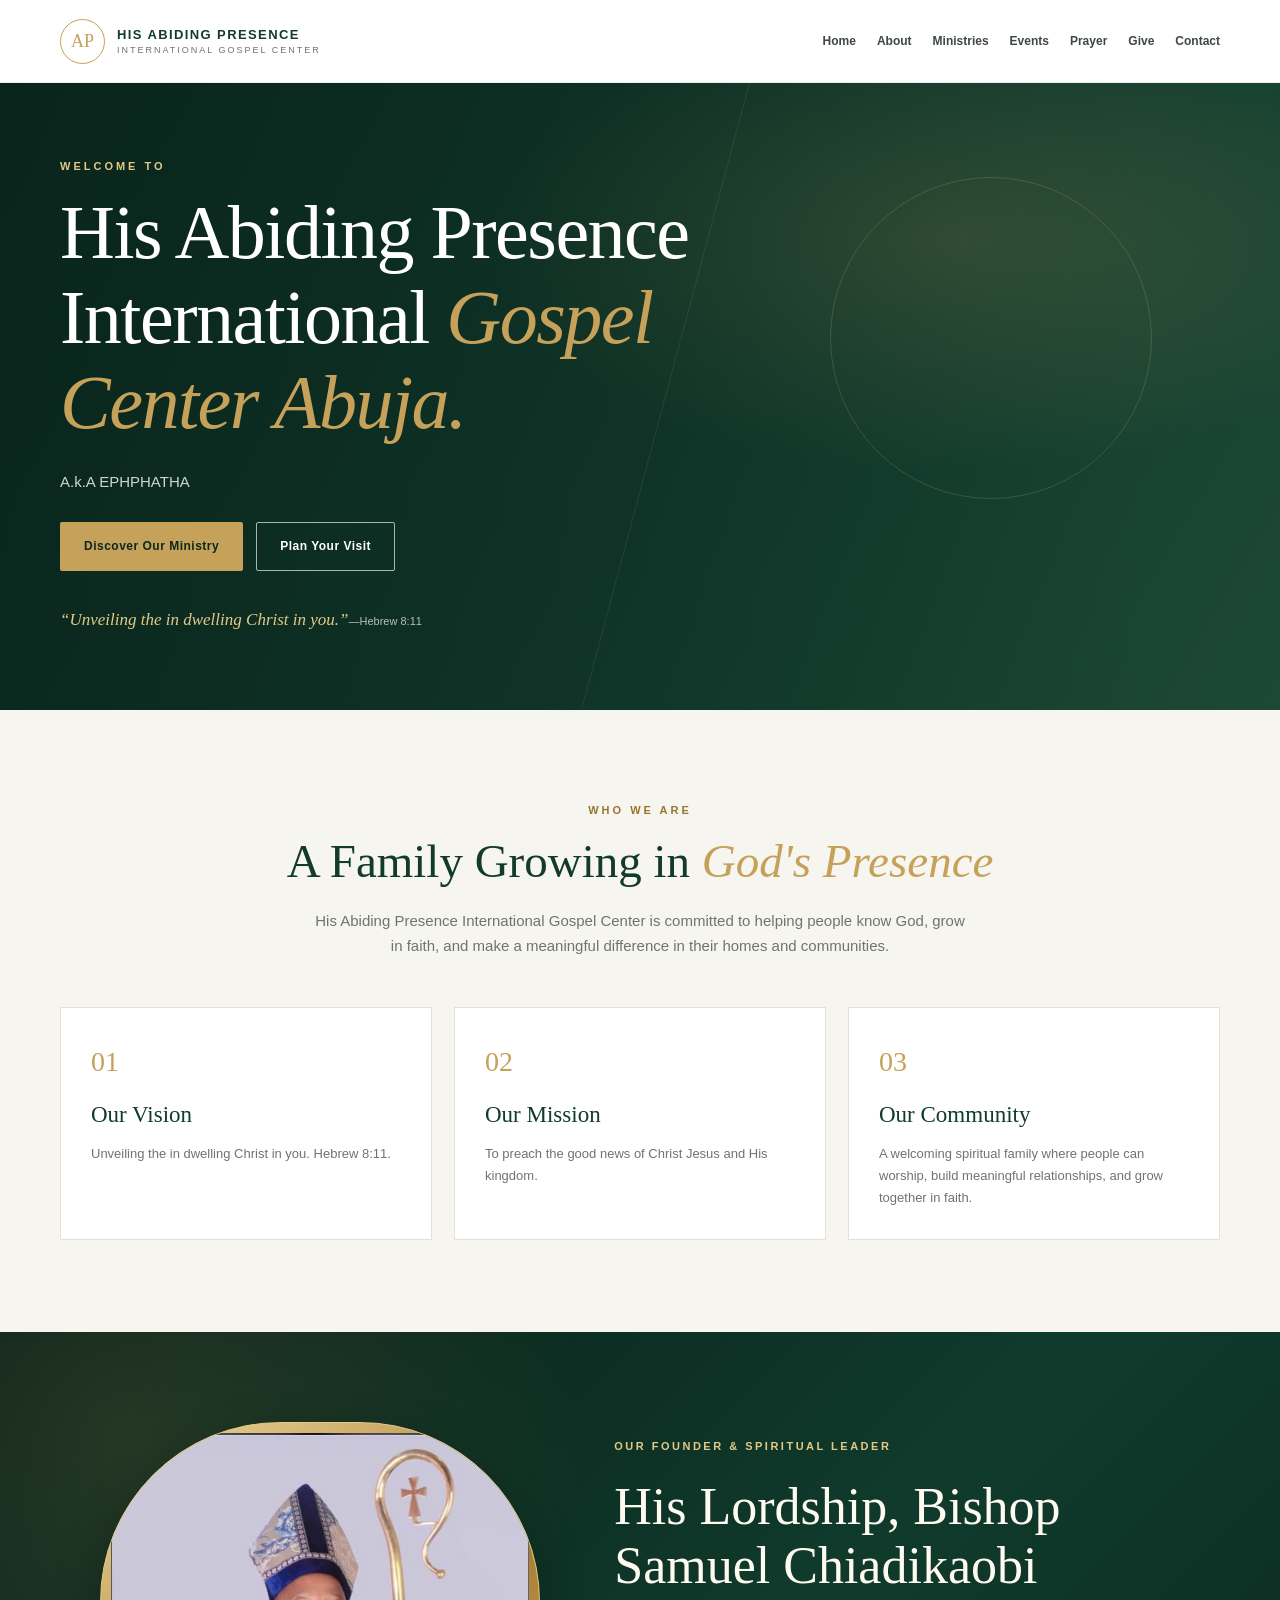
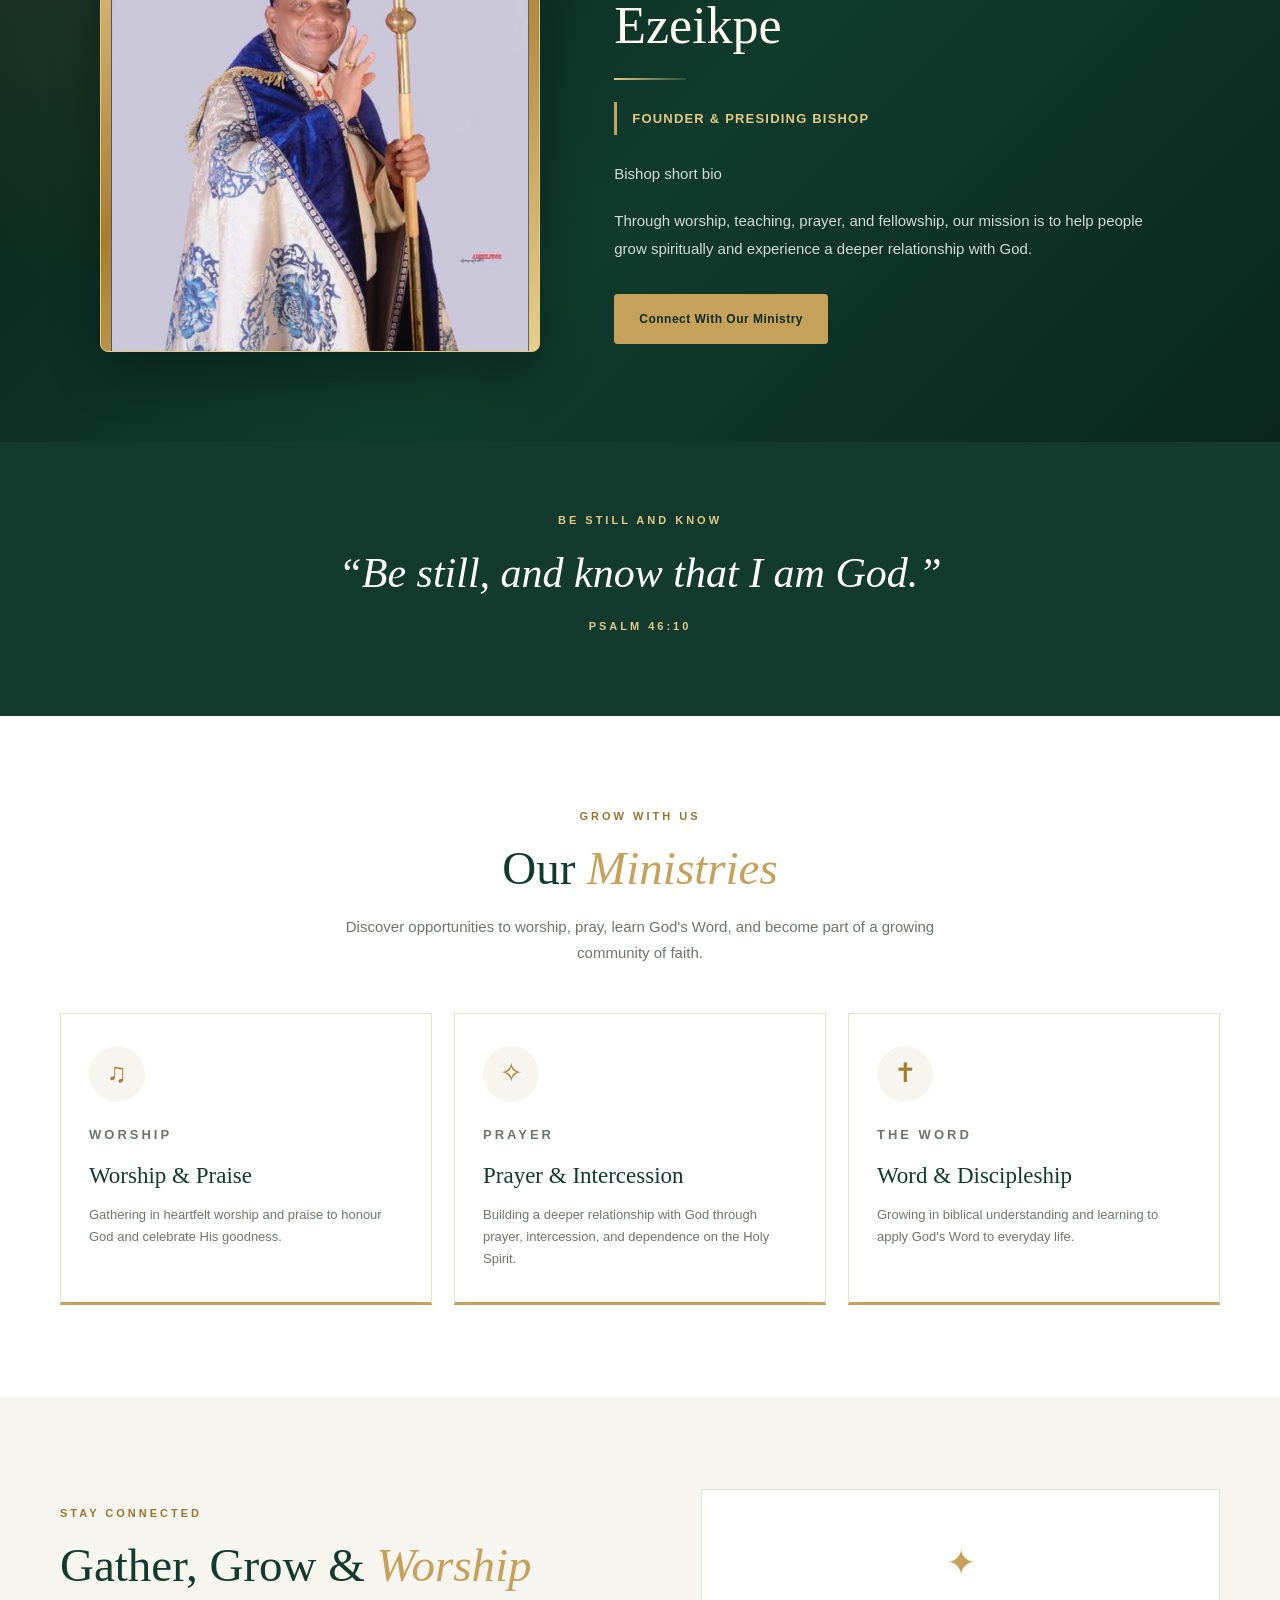
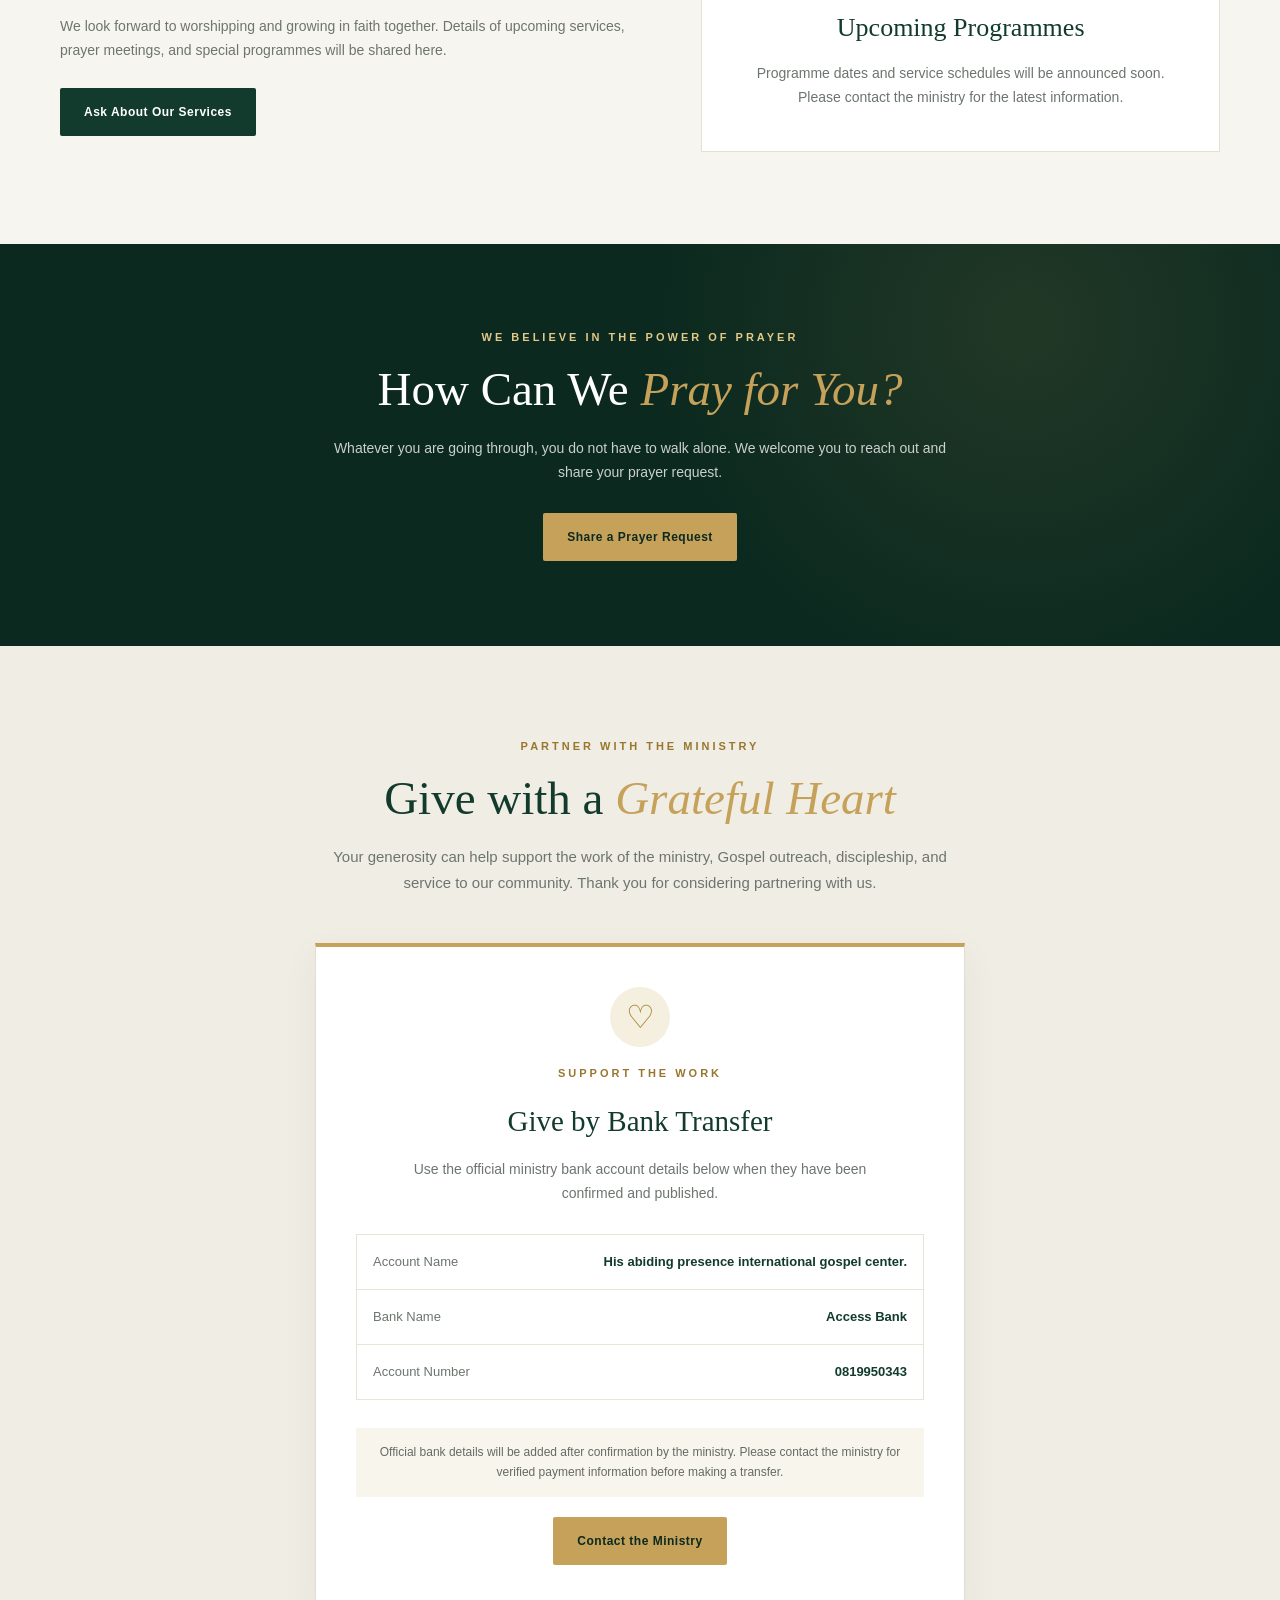
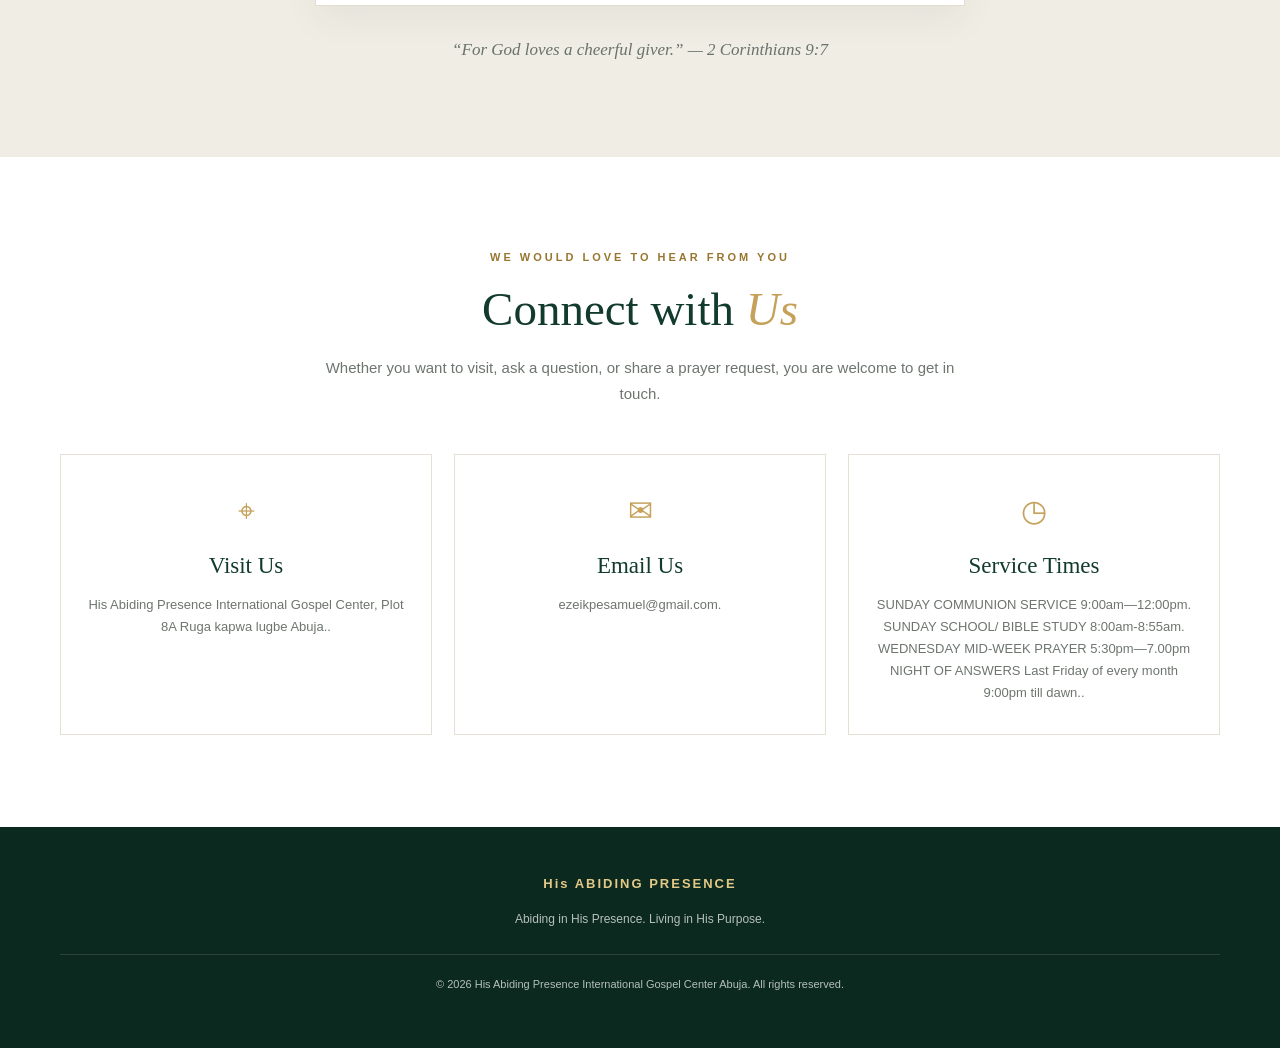
<file: index.html>
<!DOCTYPE html>
<html lang="en">
<head>
  <meta charset="UTF-8">
  <meta name="viewport" content="width=device-width, initial-scale=1.0">
  <meta name="description" content="Welcome to His Abiding Presence International Gospel Center Abuja">
  <meta name="theme-color" content="#123b2d">
  <title>His Abiding Presence International Gospel Center</title>
  <link rel="stylesheet" href="style.css">
  <script src="script.js" defer></script>
</head>

<body>
  <!-- Header -->
  <header class="site-header">
    <div class="container header-inner">
      <a href="#home" class="brand" aria-label="His Abiding Presence International Gospel Center home">
        <span class="brand-mark">AP</span>
        <span class="brand-text">
          <strong>HIS ABIDING PRESENCE</strong>
          <small>INTERNATIONAL GOSPEL CENTER </small>
        </span>
      </a>

      <button
        class="menu-toggle"
        id="menuToggle"
        type="button"
        aria-label="Open navigation menu"
        aria-controls="navigation"
        aria-expanded="false">
        ☰
      </button>

      <nav id="navigation" aria-label="Main navigation">
        <a href="#home">Home</a>
        <a href="#about">About</a>
        <a href="#ministries">Ministries</a>
        <a href="#events">Events</a>
        <a href="#prayer">Prayer</a>
        <a href="#give">Give</a>
        <a href="#contact">Contact</a>
      </nav>
    </div>
  </header>

  <main>
    <!-- Hero -->
    <section class="hero" id="home">
      <div class="hero-overlay"></div>
      <div class="container hero-content">
        <p class="eyebrow hero-eyebrow">WELCOME TO</p>
        <h1>His Abiding Presence<br>International <em>Gospel Center Abuja.</em></h1>
        <p class="hero-description">
      A.k.A EPHPHATHA
        </p>
        
        <div class="hero-actions">
          <a class="button button-gold" href="#about">Discover Our Ministry</a>
          <a class="button button-outline" href="#contact">Plan Your Visit</a>
        </div>

        <p class="hero-verse">
          “Unveiling the in dwelling Christ in you.”<span>—Hebrew 8:11</span>
        </p>
      </div>
    </section>

    <!-- Welcome / About -->
    <section class="section about-section" id="about">
      <div class="container">
        <div class="section-heading">
          <p class="eyebrow">WHO WE ARE</p>
          <h2>A Family Growing in <em>God's Presence</em></h2>
          <p class="section-intro">
            His Abiding Presence International Gospel Center is committed to helping
            people know God, grow in faith, and make a meaningful difference
            in their homes and communities.
          </p>
        </div>

        <div class="three-cards">
          <article class="info-card">
            <span class="card-number">01</span>
            <h3>Our Vision</h3>
            <p>
              Unveiling the in dwelling Christ in you. Hebrew 8:11.
            </p>
          </article>

          <article class="info-card">
            <span class="card-number">02</span>
            <h3>Our Mission</h3>
            <p>
             To preach the good news of Christ Jesus and His kingdom.
            </p>
          </article>

          <article class="info-card">
            <span class="card-number">03</span>
            <h3>Our Community</h3>
            <p>
              A welcoming spiritual family where people can worship, build
              meaningful relationships, and grow together in faith.
            </p>
          </article>
        </div>
      </div>
    </section>
    
    <!-- Bishop and Founder -->
    <section id="bishop" class="bishop-section">
      <div class="bishop-container">
       <div class="bishop-photo">
  <img
    src="WhatsApp%20Image%202026-10-19%20at%205.22.04%20PM.jpeg"
    alt="His Lordship, Bishop Samuel Ezeikpe"
    class="bishop-image"
  />
</div>

        <div class="bishop-content">
          <p class="bishop-label">OUR FOUNDER &amp; SPIRITUAL LEADER</p>

          <h2>His Lordship, Bishop Samuel Chiadikaobi Ezeikpe</h2>

          <h3>Founder &amp; Presiding Bishop</h3>

          <p>
            Bishop short bio
          </p>

          <p>
            Through worship, teaching, prayer, and fellowship, our mission
            is to help people grow spiritually and experience a deeper
            relationship with God.
          </p>

          <a href="#contact" class="bishop-button">
            Connect With Our Ministry
          </a>
        </div>
      </div>
    </section>

    <!-- Scripture -->

    <!-- Scripture -->
    <section class="scripture-band">
      <div class="container scripture-content">
        <p class="eyebrow">BE STILL AND KNOW</p>
        <blockquote>
          “Be still, and know that I am God.”
        </blockquote>
        <p class="scripture-reference">PSALM 46:10</p>
      </div>
    </section>

    <!-- Ministries -->
    <section class="section ministries-section" id="ministries">
      <div class="container">
        <div class="section-heading">
          <p class="eyebrow">GROW WITH US</p>
          <h2>Our <em>Ministries</em></h2>
          <p class="section-intro">
            Discover opportunities to worship, pray, learn God's Word,
            and become part of a growing community of faith.
          </p>
        </div>

        <div class="three-cards">
          <article class="ministry-card">
            <div class="ministry-icon" aria-hidden="true">♫</div>
            <p class="eyebrow">WORSHIP</p>
            <h3>Worship & Praise</h3>
            <p>
              Gathering in heartfelt worship and praise to honour God
              and celebrate His goodness.
            </p>
          </article>

          <article class="ministry-card">
            <div class="ministry-icon" aria-hidden="true">✧</div>
            <p class="eyebrow">PRAYER</p>
            <h3>Prayer & Intercession</h3>
            <p>
              Building a deeper relationship with God through prayer,
              intercession, and dependence on the Holy Spirit.
            </p>
          </article>

          <article class="ministry-card">
            <div class="ministry-icon" aria-hidden="true">✝</div>
            <p class="eyebrow">THE WORD</p>
            <h3>Word & Discipleship</h3>
            <p>
              Growing in biblical understanding and learning to apply
              God's Word to everyday life.
            </p>
          </article>
        </div>
      </div>
    </section>

    <!-- Events -->
    <section class="section events-section" id="events">
      <div class="container events-layout">
        <div class="events-copy">
          <p class="eyebrow">STAY CONNECTED</p>
          <h2>Gather, Grow & <em>Worship</em></h2>
          <p>
            We look forward to worshipping and growing in faith together.
            Details of upcoming services, prayer meetings, and special
            programmes will be shared here.
          </p>
          <a class="button button-dark" href="#contact">Ask About Our Services</a>
        </div>

        <div class="event-placeholder">
          <span class="event-symbol" aria-hidden="true">✦</span>
          <h3>Upcoming Programmes</h3>
          <p>
            Programme dates and service schedules will be announced soon.
            Please contact the ministry for the latest information.
          </p>
        </div>
      </div>
    </section>

    <!-- Prayer -->
    <section class="prayer-section" id="prayer">
      <div class="container prayer-content">
        <p class="eyebrow">WE BELIEVE IN THE POWER OF PRAYER</p>
        <h2>How Can We <em>Pray for You?</em></h2>
        <p>
          Whatever you are going through, you do not have to walk alone.
          We welcome you to reach out and share your prayer request.
        </p>
        <a class="button button-gold" href="#contact">Share a Prayer Request</a>
      </div>
    </section>

    <!-- Give / Donation -->
    <section class="section give-section" id="give">
      <div class="container">
        <div class="section-heading">
          <p class="eyebrow">PARTNER WITH THE MINISTRY</p>
          <h2>Give with a <em>Grateful Heart</em></h2>
          <p class="section-intro">
            Your generosity can help support the work of the ministry,
            Gospel outreach, discipleship, and service to our community.
            Thank you for considering partnering with us.
          </p>
        </div>

        <div class="give-card">
          <div class="give-symbol" aria-hidden="true">♡</div>
          <p class="eyebrow">SUPPORT THE WORK</p>
          <h3>Give by Bank Transfer</h3>
          <p class="give-intro">
            Use the official ministry bank account details below when they
            have been confirmed and published.
          </p>

          <div class="bank-details">
            <div class="bank-row">
              <span>Account Name</span>
              <strong>His abiding presence international gospel center.</strong>
            </div>
            <div class="bank-row">
              <span>Bank Name</span>
              <strong>Access Bank</strong>
            </div>
            <div class="bank-row">
              <span>Account Number</span>
              <strong>0819950343</strong>
            </div>
          </div>

          <p class="give-note">
            Official bank details will be added after confirmation by the
            ministry. Please contact the ministry for verified payment
            information before making a transfer.
          </p>

          <a class="button button-gold" href="#contact">
            Contact the Ministry
          </a>
        </div>

        <p class="give-scripture">
          “For God loves a cheerful giver.” — 2 Corinthians 9:7
        </p>
      </div>
    </section>

    <!-- Contact -->
    <section class="section contact-section" id="contact">
      <div class="container">
        <div class="section-heading">
          <p class="eyebrow">WE WOULD LOVE TO HEAR FROM YOU</p>
          <h2>Connect with <em>Us</em></h2>
          <p class="section-intro">
            Whether you want to visit, ask a question, or share a prayer
            request, you are welcome to get in touch.
          </p>
        </div>

        <div class="contact-grid">
          <article class="contact-card">
            <span class="contact-icon" aria-hidden="true">⌖</span>
            <h3>Visit Us</h3>
            <p>His Abiding Presence International Gospel Center, Plot 8A Ruga kapwa lugbe Abuja..</p>
          </article>

          <article class="contact-card">
            <span class="contact-icon" aria-hidden="true">✉</span>
            <h3>Email Us</h3>
            <p>ezeikpesamuel@gmail.com.</p>
          </article>

          <article class="contact-card">
            <span class="contact-icon" aria-hidden="true">◷</span>
            <h3>Service Times</h3>
            <p>
 SUNDAY COMMUNION SERVICE 9:00am—12:00pm.
 SUNDAY SCHOOL/ BIBLE STUDY 8:00am-8:55am.
WEDNESDAY MID-WEEK PRAYER 5:30pm—7.00pm
 NIGHT OF ANSWERS Last Friday of every month 9:00pm till dawn..</p>
          </article>
        </div>
      </div>
    </section>
 </main>

  <!-- Footer -->
  <footer class="site-footer">
    <div class="container footer-inner">
      <a href="#home" class="footer-brand">His ABIDING PRESENCE</a>
      <p>Abiding in His Presence. Living in His Purpose.</p>
      <p class="copyright">
        &copy; <span id="year"></span> His Abiding Presence International Gospel Center Abuja.
        All rights reserved.
      </p>
    </div>
  </footer>
</body>
</html>
</file>
<file: style.css>
/* =========================================
   HIS ABIDING PRESENCE INTERNATIONAL GOSPEL CENTER
   Main stylesheet
========================================= */

:root {
  --green: #123b2d;
  --green-dark: #0b291f;
  --green-light: #1d5943;
  --gold: #c5a15a;
  --gold-light: #e3c987;
  --cream: #f7f5ef;
  --cream-dark: #eee9dd;
  --white: #ffffff;
  --ink: #222720;
  --muted: #6d756e;
  --border: #e5e0d4;
  --serif: Georgia, "Times New Roman", serif;
  --sans: Arial, Helvetica, sans-serif;
  --container: 1160px;
}

/* Reset */
* {
  box-sizing: border-box;
}

html {
  scroll-behavior: smooth;
  scroll-padding-top: 90px;
}

body {
  margin: 0;
  color: var(--ink);
  background: var(--white);
  font-family: var(--sans);
  line-height: 1.7;
}

img {
  max-width: 100%;
  display: block;
}

a {
  color: inherit;
  text-decoration: none;
}

button,
a {
  -webkit-tap-highlight-color: transparent;
}

button {
  font: inherit;
}

.container {
  width: min(var(--container), calc(100% - 44px));
  margin: 0 auto;
}

.section {
  padding: 92px 0;
}

.eyebrow {
  margin: 0 0 14px;
  color: #98762f;
  font-size: 11px;
  font-weight: 700;
  letter-spacing: 3px;
  line-height: 1.6;
}

h1,
h2,
h3,
p {
  overflow-wrap: break-word;
}

h2 {
  margin: 0;
  color: var(--green);
  font-family: var(--serif);
  font-size: clamp(32px, 4vw, 47px);
  font-weight: 400;
  line-height: 1.2;
}

h2 em,
.hero h1 em {
  color: var(--gold);
  font-weight: 400;
}

.section-heading {
  max-width: 760px;
  margin: 0 auto 48px;
  text-align: center;
}

.section-intro {
  max-width: 660px;
  margin: 18px auto 0;
  color: var(--muted);
  font-size: 15px;
}

/* Header and navigation */
.site-header {
  position: sticky;
  z-index: 1000;
  top: 0;
  background: var(--white);
  border-bottom: 1px solid rgba(18, 59, 45, 0.08);
}

.header-inner {
  min-height: 82px;
  display: flex;
  align-items: center;
  justify-content: space-between;
  gap: 25px;
}

.brand {
  display: inline-flex;
  align-items: center;
  gap: 12px;
  flex-shrink: 0;
}

.brand-mark {
  width: 45px;
  height: 45px;
  display: grid;
  place-items: center;
  border: 1px solid var(--gold);
  border-radius: 50%;
  color: var(--gold);
  font-family: var(--serif);
  font-size: 18px;
}

.brand-text {
  display: flex;
  flex-direction: column;
  line-height: 1.5;
}

.brand-text strong {
  color: var(--green);
  font-size: 13px;
  letter-spacing: 1.4px;
}

.brand-text small {
  color: var(--muted);
  font-size: 9px;
  letter-spacing: 2px;
}

#navigation {
  display: flex;
  align-items: center;
  gap: 21px;
}

#navigation a {
  padding: 8px 0;
  color: #3f4942;
  font-size: 12px;
  font-weight: 600;
  transition: color 0.2s ease;
}

#navigation a:hover,
#navigation a:focus-visible {
  color: #a77e30;
}

.menu-toggle {
  display: none;
  width: 42px;
  height: 42px;
  border: 1px solid var(--border);
  border-radius: 4px;
  background: var(--white);
  color: var(--green);
  font-size: 24px;
  cursor: pointer;
}

/* Buttons */
.button {
  min-height: 48px;
  display: inline-flex;
  align-items: center;
  justify-content: center;
  padding: 13px 23px;
  border: 1px solid transparent;
  border-radius: 2px;
  font-size: 12px;
  font-weight: 700;
  letter-spacing: 0.5px;
  text-align: center;
  transition:
    background 0.2s ease,
    color 0.2s ease,
    border-color 0.2s ease,
    transform 0.2s ease;
}

.button:hover {
  transform: translateY(-2px);
}

.button-gold {
  background: var(--gold);
  color: var(--green-dark);
}

.button-gold:hover {
  background: var(--gold-light);
}

.button-outline {
  border-color: rgba(255, 255, 255, 0.65);
  background: transparent;
  color: var(--white);
}

.button-outline:hover {
  border-color: var(--gold);
  color: var(--gold-light);
}

.button-dark {
  background: var(--green);
  color: var(--white);
}

.button-dark:hover {
  background: var(--green-light);
}

/* Hero */
.hero {
  position: relative;
  min-height: 610px;
  display: flex;
  align-items: center;
  overflow: hidden;
  background:
    radial-gradient(
      ellipse at 75% 25%,
      rgba(197, 161, 90, 0.18),
      transparent 35%
    ),
    linear-gradient(120deg, #0b291f 0%, #123b2d 60%, #1c4935 100%);
  color: var(--white);
}

.hero::before {
  position: absolute;
  top: 0;
  right: -10%;
  width: 58%;
  height: 100%;
  border-left: 1px solid rgba(227, 201, 135, 0.12);
  content: "";
  transform: skewX(-15deg);
}

.hero::after {
  position: absolute;
  top: 15%;
  right: 10%;
  width: 320px;
  height: 320px;
  border: 1px solid rgba(227, 201, 135, 0.18);
  border-radius: 50%;
  content: "";
}

.hero-overlay {
  position: absolute;
  inset: 0;
  background: linear-gradient(
    90deg,
    rgba(7, 30, 22, 0.4),
    transparent 90%
  );
}

.hero-content {
  position: relative;
  z-index: 1;
  padding-top: 75px;
  padding-bottom: 75px;
}

.hero-eyebrow {
  color: var(--gold-light);
}

.hero h1 {
  max-width: 800px;
  margin: 0;
  font-family: var(--serif);
  font-size: clamp(43px, 6.5vw, 76px);
  font-weight: 400;
  line-height: 1.12;
  letter-spacing: -1.5px;
}

.hero-description {
  max-width: 610px;
  margin: 24px 0 28px;
  color: rgba(255, 255, 255, 0.8);
  font-size: 15px;
}

.hero-actions {
  display: flex;
  flex-wrap: wrap;
  gap: 13px;
}

.hero-verse {
  margin: 35px 0 0;
  color: var(--gold-light);
  font-family: var(--serif);
  font-size: 17px;
  font-style: italic;
}

.hero-verse span {
  color: rgba(255, 255, 255, 0.7);
  font-family: var(--sans);
  font-size: 11px;
  font-style: normal;
}

/* About */
.about-section {
  background: var(--cream);
}

.three-cards {
  display: grid;
  grid-template-columns: repeat(3, minmax(0, 1fr));
  gap: 22px;
}

.info-card {
  min-height: 225px;
  padding: 30px;
  background: var(--white);
  border: 1px solid var(--border);
}

.card-number {
  color: var(--gold);
  font-family: var(--serif);
  font-size: 28px;
}

.info-card h3,
.ministry-card h3,
.contact-card h3 {
  margin: 15px 0 10px;
  color: var(--green);
  font-family: var(--serif);
  font-size: 23px;
  font-weight: 400;
  line-height: 1.3;
}

.info-card p,
.ministry-card p,
.contact-card p {
  margin-bottom: 0;
  color: var(--muted);
  font-size: 13px;
}

/* Scripture band */
.scripture-band {
  padding: 70px 0;
  background: var(--green);
  color: var(--white);
  text-align: center;
}

.scripture-content .eyebrow {
  color: var(--gold-light);
}

.scripture-band blockquote {
  max-width: 850px;
  margin: 15px auto;
  font-family: var(--serif);
  font-size: clamp(27px, 4vw, 42px);
  font-style: italic;
  line-height: 1.35;
}

.scripture-reference {
  color: var(--gold-light);
  font-size: 11px;
  font-weight: 700;
  letter-spacing: 3px;
}

/* Ministries */
.ministries-section {
  background: var(--white);
}

.ministry-card {
  padding: 32px 28px;
  border: 1px solid var(--border);
  border-bottom: 3px solid var(--gold);
  background: var(--white);
  transition:
    transform 0.2s ease,
    box-shadow 0.2s ease;
}

.ministry-card:hover {
  transform: translateY(-4px);
  box-shadow: 0 12px 30px rgba(18, 59, 45, 0.08);
}

.ministry-icon {
  width: 56px;
  height: 56px;
  display: grid;
  place-items: center;
  margin-bottom: 23px;
  border-radius: 50%;
  background: var(--cream);
  color: #a77e30;
  font-size: 27px;
}

.ministry-card .eyebrow {
  margin-bottom: 8px;
}

/* Events */
.events-section {
  background: var(--cream);
}

.events-layout {
  display: grid;
  grid-template-columns: 1fr 0.9fr;
  align-items: center;
  gap: 65px;
}

.events-copy > p:not(.eyebrow) {
  margin: 22px 0 25px;
  color: var(--muted);
  font-size: 14px;
}

.event-placeholder {
  padding: 42px;
  border: 1px solid var(--border);
  background: var(--white);
  text-align: center;
}

.event-symbol {
  color: var(--gold);
  font-size: 36px;
}

.event-placeholder h3 {
  margin: 12px 0;
  color: var(--green);
  font-family: var(--serif);
  font-size: 26px;
  font-weight: 400;
}

.event-placeholder p {
  margin: 0;
  color: var(--muted);
  font-size: 14px;
}

/* Prayer section */
.prayer-section {
  padding: 85px 0;
  background:
    radial-gradient(
      circle at 80% 20%,
      rgba(197, 161, 90, 0.12),
      transparent 35%
    ),
    var(--green-dark);
  color: var(--white);
  text-align: center;
}

.prayer-content {
  max-width: 800px;
}

.prayer-section .eyebrow {
  color: var(--gold-light);
}

.prayer-section h2 {
  color: var(--white);
}

.prayer-section > .container > p:not(.eyebrow) {
  max-width: 650px;
  margin: 20px auto 28px;
  color: rgba(255, 255, 255, 0.78);
  font-size: 14px;
}

/* Give and donation section */
.give-section {
  background: #f0ede4;
}

.give-card {
  max-width: 650px;
  margin: 0 auto;
  padding: 40px;
  border: 1px solid #e4ddcd;
  border-top: 4px solid var(--gold);
  background: var(--white);
  box-shadow: 0 12px 35px rgba(18, 59, 45, 0.06);
  text-align: center;
}

.give-symbol {
  width: 60px;
  height: 60px;
  display: grid;
  place-items: center;
  margin: 0 auto 18px;
  border-radius: 50%;
  background: #f4efdf;
  color: #a77e30;
  font-size: 32px;
}

.give-card h3 {
  margin: 0 0 12px;
  color: var(--green);
  font-family: var(--serif);
  font-size: 29px;
  font-weight: 400;
}

.give-intro {
  max-width: 470px;
  margin: 0 auto;
  color: var(--muted);
  font-size: 14px;
}

.bank-details {
  margin: 28px 0;
  border: 1px solid #e9e4d8;
  text-align: left;
}

.bank-row {
  display: flex;
  justify-content: space-between;
  align-items: center;
  gap: 18px;
  padding: 16px;
  border-bottom: 1px solid #e9e4d8;
}

.bank-row:last-child {
  border-bottom: none;
}

.bank-row span {
  color: var(--muted);
  font-size: 13px;
}

.bank-row strong {
  color: var(--green);
  font-size: 13px;
  text-align: right;
}

.give-card .give-note {
  margin: 20px 0;
  padding: 14px;
  background: #f8f5ed;
  color: #656b63;
  font-size: 12px;
}

.give-scripture {
  margin: 30px 0 0;
  color: #69736c;
  font-family: var(--serif);
  font-size: 17px;
  font-style: italic;
  text-align: center;
}

/* Contact */
.contact-section {
  background: var(--white);
}

.contact-grid {
  display: grid;
  grid-template-columns: repeat(3, minmax(0, 1fr));
  gap: 22px;
}

.contact-card {
  padding: 30px 24px;
  border: 1px solid var(--border);
  text-align: center;
}

.contact-icon {
  color: var(--gold);
  font-size: 30px;
}

/* Footer */
.site-footer {
  padding: 42px 0;
  background: var(--green-dark);
  color: var(--white);
  text-align: center;
}

.footer-brand {
  color: var(--gold-light);
  font-size: 13px;
  font-weight: 700;
  letter-spacing: 2px;
}

.footer-inner > p {
  margin: 12px 0;
  color: rgba(255, 255, 255, 0.7);
  font-size: 12px;
}

.footer-inner .copyright {
  margin-top: 25px;
  padding-top: 20px;
  border-top: 1px solid rgba(255, 255, 255, 0.12);
  font-size: 11px;
}

/* Keyboard accessibility */
a:focus-visible,
button:focus-visible {
  outline: 3px solid var(--gold);
  outline-offset: 4px;
}

/* Tablet and mobile */
@media (max-width: 950px) {
  #navigation {
    gap: 13px;
  }

  #navigation a {
    font-size: 11px;
  }

  .brand-text strong {
    font-size: 11px;
  }

  .brand-text small {
    font-size: 8px;
  }

  .events-layout {
    gap: 35px;
  }
}

@media (max-width: 760px) {
  .section {
    padding: 68px 0;
  }

  .header-inner {
    min-height: 74px;
    flex-wrap: wrap;
    padding-top: 10px;
    padding-bottom: 10px;
  }

  .brand-mark {
    width: 40px;
    height: 40px;
  }

  .menu-toggle {
    display: block;
    margin-left: auto;
  }

  #navigation {
    display: none;
    width: 100%;
    flex-direction: column;
    align-items: stretch;
    gap: 0;
    padding: 8px 0 12px;
    border-top: 1px solid var(--border);
  }

  #navigation.open {
    display: flex;
  }

  #navigation a {
    padding: 12px 4px;
    border-bottom: 1px solid #f0ede6;
    font-size: 13px;
  }

  #navigation a:last-child {
    border-bottom: none;
  }

  .hero {
    min-height: 550px;
  }

  .hero-content {
    padding-top: 70px;
    padding-bottom: 70px;
  }

  .three-cards,
  .contact-grid {
    grid-template-columns: 1fr;
  }

  .info-card,
  .ministry-card {
    min-height: auto;
  }

  .events-layout {
    grid-template-columns: 1fr;
  }

  .event-placeholder {
    padding: 32px 24px;
  }

  .give-card {
    padding: 30px 22px;
  }
}

@media (max-width: 480px) {
  .container {
    width: calc(100% - 32px);
  }

  .brand {
    gap: 9px;
  }

  .brand-text strong {
    font-size: 10px;
    letter-spacing: 0.8px;
  }

  .brand-text small {
    font-size: 7px;
    letter-spacing: 1.2px;
  }

  .hero {
    min-height: 520px;
  }

  .hero h1 {
    font-size: clamp(38px, 10vw, 48px);
    letter-spacing: -0.8px;
  }

  .hero-description {
    font-size: 14px;
  }

  .hero-actions {
    align-items: stretch;
    flex-direction: column;
  }

  .hero-actions .button {
    width: 100%;
  }

  .hero-verse {
    font-size: 15px;
  }

  .section-heading {
    margin-bottom: 34px;
  }

  .info-card,
  .ministry-card {
    padding: 25px;
  }

  .bank-row {
    align-items: flex-start;
    flex-direction: column;
    gap: 5px;
  }

  .bank-row strong {
    text-align: left;
    overflow-wrap: anywhere;
  }

  .give-card {
    padding: 25px 17px;
  }

  .give-card h3 {
    font-size: 25px;
  }

  .scripture-band blockquote {
    font-size: 28px;
  }

  .prayer-section {
    padding: 65px 0;
  }
}

/* =========================================
   PREMIUM BISHOP & FOUNDER SECTION
   Forest Green • Royal Gold • Ivory
========================================= */

/* =========================================
   ACCESSIBILITY: REDUCED MOTION
========================================= */

@media (prefers-reduced-motion: reduce) {
  html {
    scroll-behavior: auto;
  }

  *,
  *::before,
  *::after {
    transition-duration: 0.01ms !important;
    animation-duration: 0.01ms !important;
    animation-iteration-count: 1 !important;
  }
}

/* =========================================
   BISHOP AND FOUNDER
   Forest Green and Royal Gold
========================================= */

#bishop.bishop-section {
  display: block;
  position: relative;
  isolation: isolate;
  width: 100%;
  min-height: 600px;
  padding: 90px 24px;
  overflow: hidden;
  background:
    radial-gradient(
      circle at 10% 15%,
      rgba(197, 161, 90, 0.15),
      transparent 35%
    ),
    linear-gradient(135deg, #071f17, #103b2c 55%, #09271d);
  color: #ffffff;
}

#bishop .bishop-container {
  display: grid;
  grid-template-columns: minmax(0, 0.9fr) minmax(0, 1.1fr);
  align-items: center;
  gap: 55px;
  width: 100%;
  max-width: 1120px;
  margin: 0 auto;
}

#bishop .bishop-photo {
  display: block;
  position: relative;
  width: 100%;
  max-width: 440px;
  height: 530px;
  margin: 0 auto;
  padding: 10px;
  overflow: hidden;
  background: linear-gradient(145deg, #f0d99c, #a77c31, #e9cf89);
  border: 1px solid #e3c987;
  border-radius: 180px 180px 8px 8px;
  box-shadow: 0 20px 50px rgba(0, 0, 0, 0.3);
}

#bishop .bishop-photo-placeholder {
  display: flex;
  position: relative;
  width: 100%;
  height: 100%;
  min-height: 0;
  flex-direction: column;
  align-items: center;
  justify-content: center;
  gap: 12px;
  padding: 25px;
  background:
    radial-gradient(circle at 50% 30%, rgba(227, 201, 135, 0.16), transparent 50%),
    linear-gradient(160deg, #174b37, #09291e);
  color: #f0d99c;
  text-align: center;
  border-radius: 170px 170px 4px 4px;
}

#bishop .bishop-photo-placeholder span {
  display: block;
  color: #f0d99c;
  font-family: Georgia, "Times New Roman", serif;
  font-size: clamp(25px, 3vw, 34px);
  font-weight: 400;
  line-height: 1.3;
}

#bishop .bishop-photo-placeholder p {
  max-width: 220px;
  margin: 0;
  padding-top: 14px;
  border-top: 1px solid rgba(227, 201, 135, 0.55);
  color: rgba(255, 255, 255, 0.8);
  font-size: 11px;
  line-height: 1.8;
  letter-spacing: 1.5px;
  text-transform: uppercase;
}

#bishop .bishop-content {
  max-width: 610px;
  color: #ffffff;
}

#bishop .bishop-label {
  display: inline-block;
  margin: 0 0 20px;
  color: #e3c987;
  font-size: 11px;
  font-weight: 700;
  letter-spacing: 2.5px;
  line-height: 1.9;
  text-transform: uppercase;
}

#bishop .bishop-content h2 {
  margin: 0 0 22px;
  color: #fffaf0;
  font-family: Georgia, "Times New Roman", serif;
  font-size: clamp(34px, 4.2vw, 52px);
  font-weight: 400;
  line-height: 1.15;
}

#bishop .bishop-content h2::after {
  display: block;
  width: 72px;
  height: 2px;
  margin-top: 22px;
  background: linear-gradient(90deg, #e3c987, rgba(227, 201, 135, 0.15));
  content: "";
}

#bishop .bishop-content h3 {
  margin: 0 0 25px;
  padding: 5px 0 5px 15px;
  border-left: 3px solid #c5a15a;
  color: #e3c987;
  font-size: 13px;
  font-weight: 700;
  letter-spacing: 1.2px;
  line-height: 1.8;
  text-transform: uppercase;
}

#bishop .bishop-content p:not(.bishop-label) {
  max-width: 560px;
  margin: 0 0 18px;
  color: rgba(255, 255, 255, 0.82);
  font-size: 15px;
  line-height: 1.9;
}

#bishop .bishop-button {
  display: inline-flex;
  min-height: 49px;
  align-items: center;
  justify-content: center;
  margin-top: 12px;
  padding: 14px 24px;
  border: 1px solid #c5a15a;
  border-radius: 3px;
  background: #c5a15a;
  color: #102b20 !important;
  font-size: 12px;
  font-weight: 700;
  letter-spacing: 0.5px;
  text-align: center;
  text-decoration: none;
  transition: background 0.25s ease, color 0.25s ease, transform 0.25s ease;
}

#bishop .bishop-button:hover {
  transform: translateY(-2px);
  background: transparent;
  color: #f0d99c !important;
}

/* Tablet */

@media (max-width: 850px) {
  #bishop.bishop-section {
    padding: 75px 24px;
  }

  #bishop .bishop-container {
    gap: 30px;
  }

  #bishop .bishop-photo {
    height: 440px;
  }

  #bishop .bishop-content h2 {
    font-size: clamp(30px, 4.5vw, 40px);
  }
}

/* Mobile */

@media (max-width: 640px) {
  #bishop.bishop-section {
    min-height: 0;
    padding: 60px 20px 70px;
  }

  #bishop .bishop-container {
    grid-template-columns: minmax(0, 1fr);
    gap: 35px;
  }

  #bishop .bishop-photo {
    width: 100%;
    max-width: 370px;
    height: 400px;
  }

  #bishop .bishop-content {
    max-width: 100%;
  }

  #bishop .bishop-content h2 {
    font-size: clamp(32px, 8vw, 42px);
  }

  #bishop .bishop-content p:not(.bishop-label) {
    font-size: 14px;
    line-height: 1.85;
  }

  #bishop .bishop-button {
    width: 100%;
  }
}

@media (prefers-reduced-motion: reduce) {
  #bishop .bishop-button {
    transition: none;
  }

  #bishop .bishop-button:hover {
    transform: none;
 #bishop .bishop-image {
  display: block;
  width: 100%;
  height: 100%;
  object-fit: cover;
  object-position: center top;
  border-radius: 170px 170px 4px 4px;
}
  }
</file>
